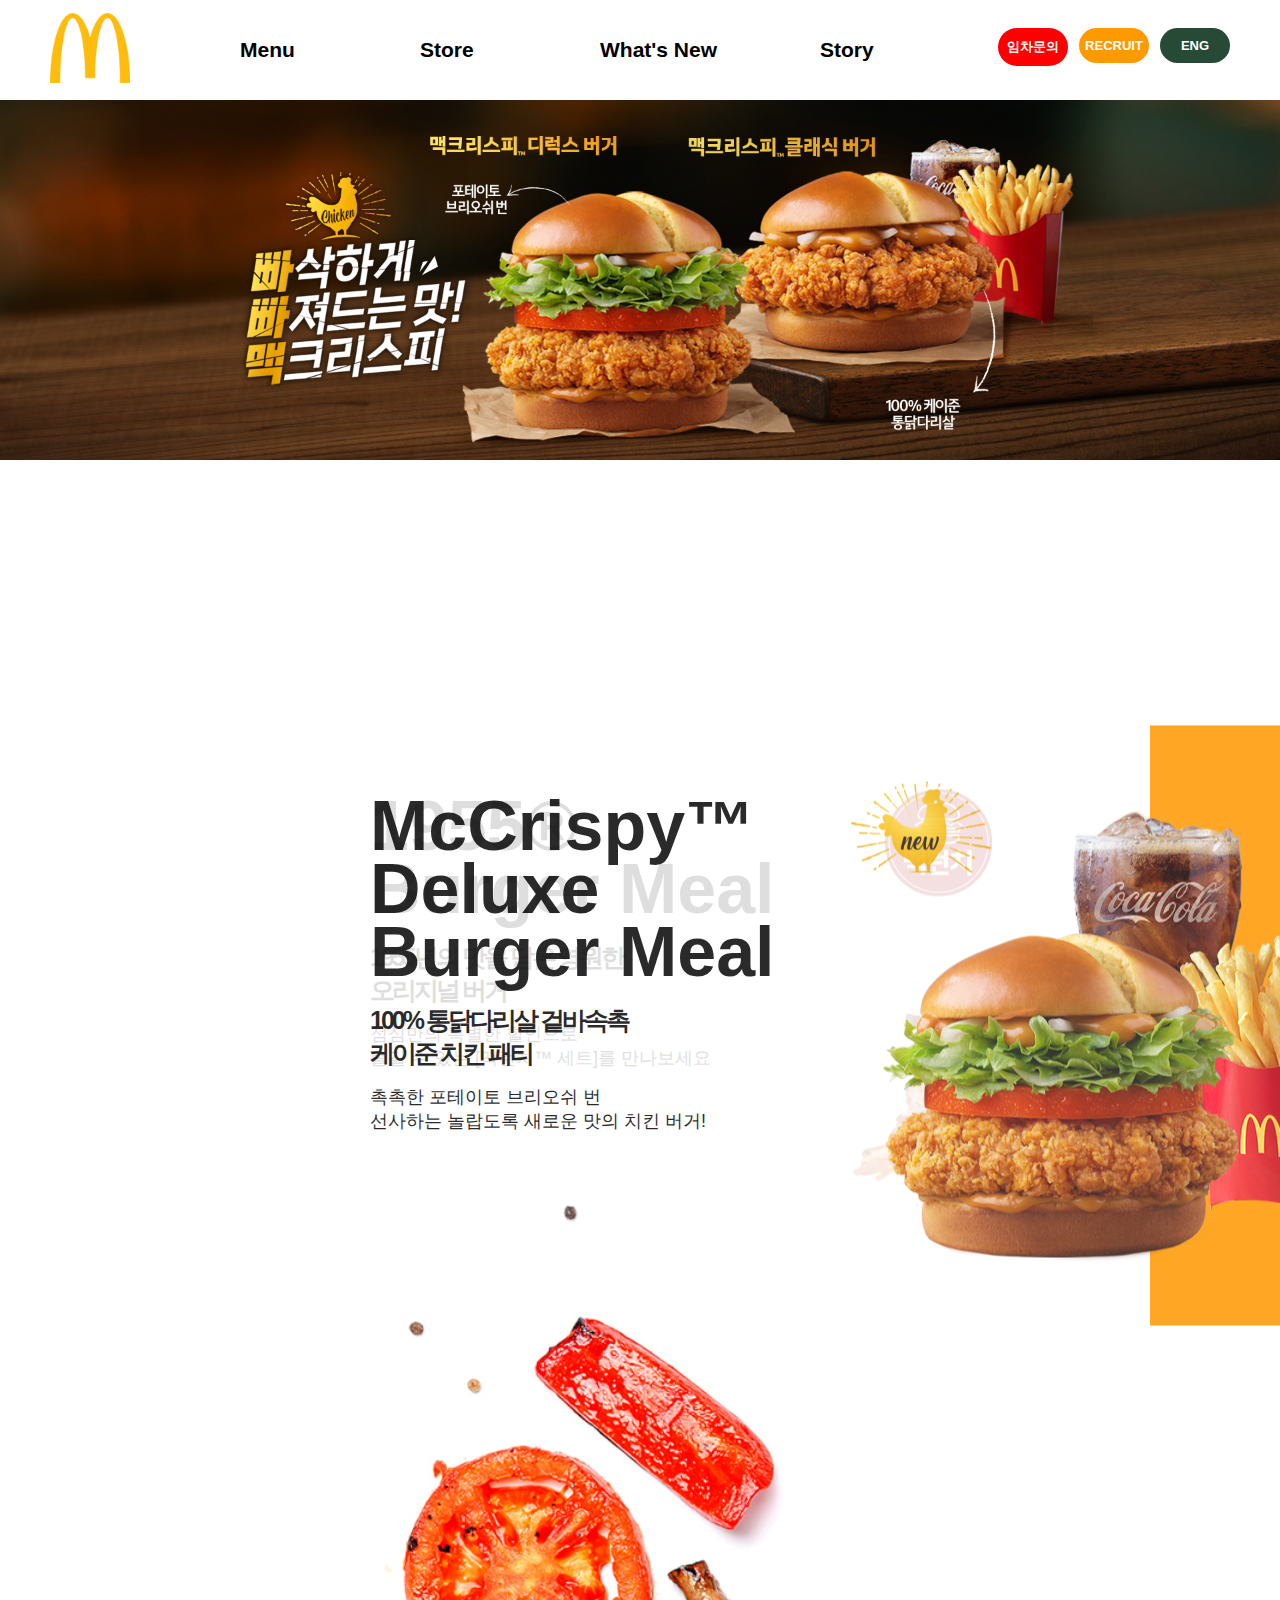
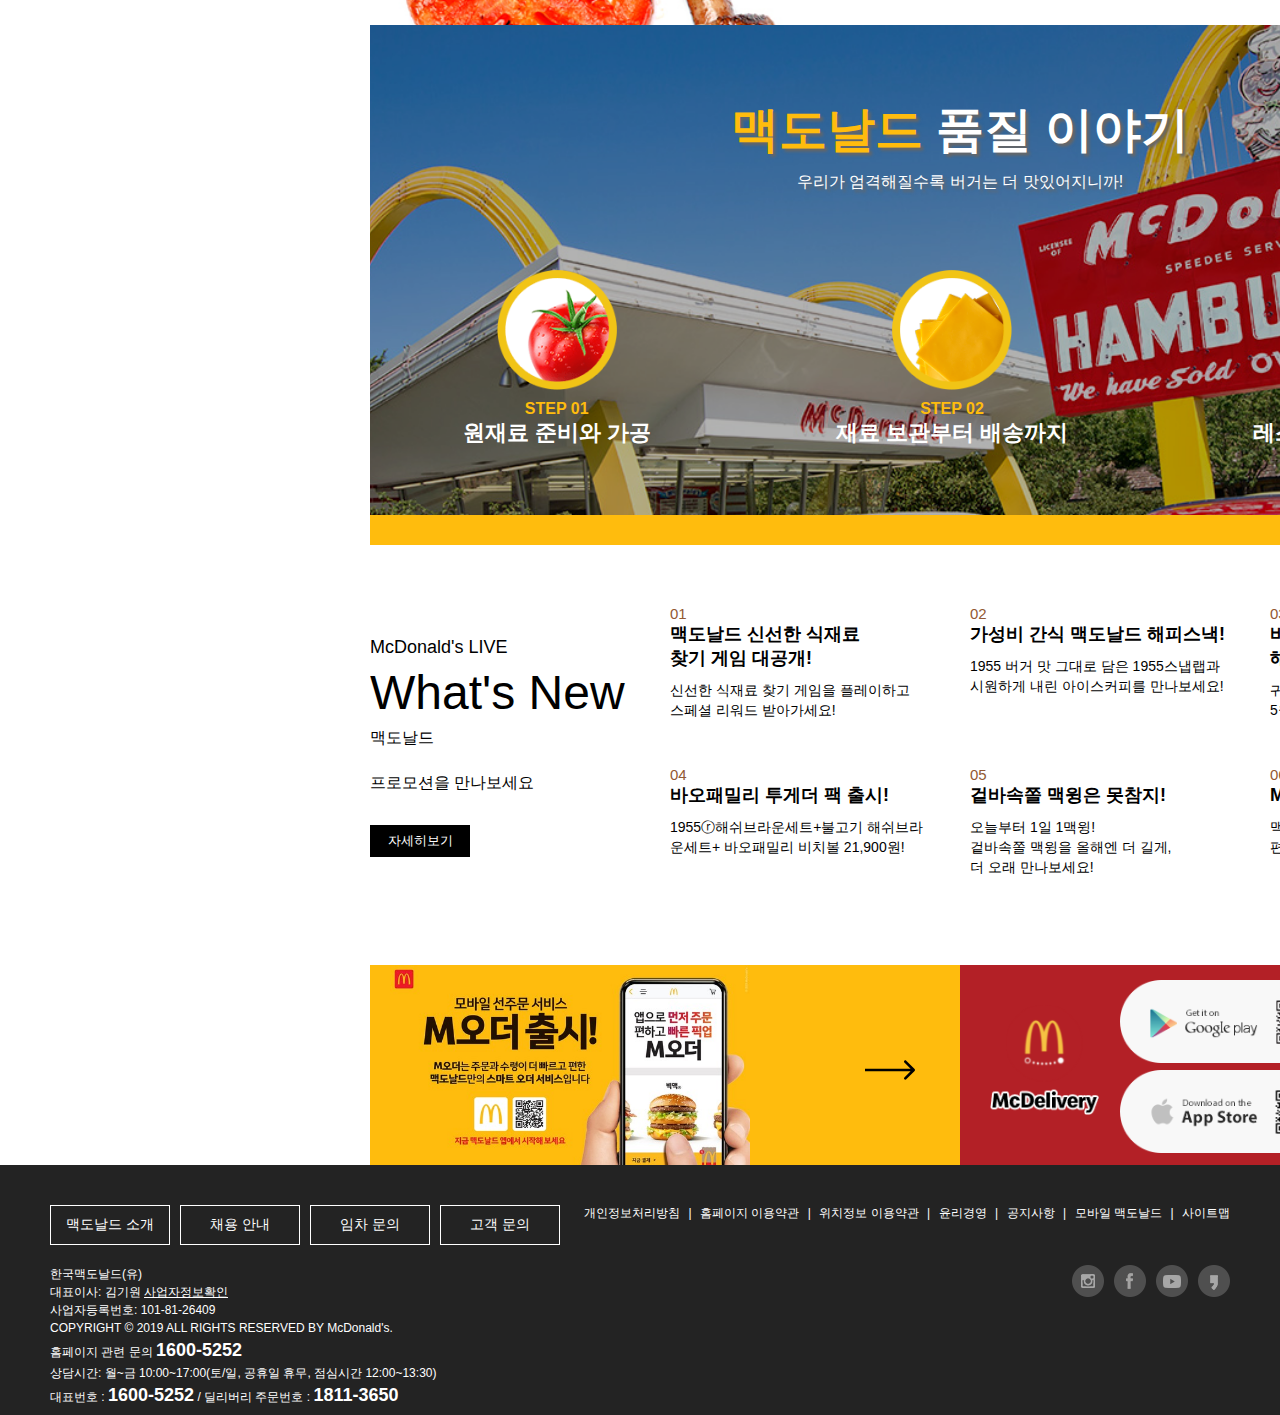
<file: port/web/macdo/index1.html>
<!DOCTYPE html>
<html lang="en">

<head>
    <meta charset="UTF-8">
    <meta name="viewport" content="width=device-width, initial-scale=1.0">
    <title>맥도날드</title>
      <!-- 파비콘/폰트 -->
    <link rel="shortcut icon" href="imges/logo.png">
    <link rel="stylesheet" href="./css/index1.css">
    <script src="./script/jquery-3.7.1.min.js"></script>
    <script src="./script/index1.js"></script>
    <script src="./script/index2.js"></script>

</head>

<body>
    <div class="wrap">
        <header id="header">
            <div class="header_inner">
                <h1 id="logo">
                    <a href="#">
                        <img src="./imges/image/logo.png" alt="logo"></a>
                </h1>
                <div class="header_nav">
                        <ul>
                            <li><a href="#">Menu</a> 
                                <ul class="sub_nav">
                                    <li><a href="#">버거</a></li>
                                    <li><a href="#">맥런치</a></li>
                                    <li><a href="#">맥모닝</a></li>
                                    <li><a href="#">해피스낵</a></li>
                                    <li><a href="#">사이드 & 디저트</a></li>
                                    <li><a href="#">맥카페 & 음료</a></li>
                                    <li><a href="#">해피밀</a></li>
                                </ul>
                            </li>
                            <li><a href="#">Store</a>
                                <ul class="sub_nav">
                                    <li><a href="#">매장찾기</a></li>
                                    <li><a href="#">맥딜리버리</a></li>
                                    <li><a href="#">맥드라이브</a></li>
                                    <li><a href="#">임차문의</a></li>
                                </ul>
                            </li>
                            <li><a href="#">What's New</a>
                                <ul class="sub_nav">
                                    <li><a href="#">프로모션</a></li>
                                    <li><a href="#">새로운 소식</a></li>
                                    <li><a href="#">이달의 해피밀</a></li>
                                </ul>
                            </li>
                            <li><a href="#">Story</a>
                                <ul class="sub_nav">
                                    <li><a href="#">브랜드 소개</a></li>
                                    <li><a href="#">사회적 책임과 지원</a></li>
                                    <li><a href="#">맥도날드 품질 이야기</a></li>
                                    <li><a href="#">맥도날드 사람들</a></li>
                                </ul>
                            </li>
                        </ul>
                </div>
                <div class="sub_back"></div>
                <div class="right">
                    <div class="top_right">
                        <ul>
                            <li><a href="#">임차문의</a></li>
                            <li><a href="#">RECRUIT</a></li>
                            <li><a href="#">ENG</a></li>
                        </ul>
                    </div>
                    <!-- <div class="top_r_box">
                        <div class="box">
                            <a href="#">
                                <i class="fa-solid fa-magnifying-glass"></i>
                            </a>
                        </div>
                    </div> -->
                </div>
            </div>
        </header>
        <!-- //header -->
        <div class="main_slide">
            <div class="slide_ul">
                <ul>
                    <li>
                        <a href="#">
                            <img src="./imges/image/slide2.jpg">
                        </a>
                    </li>
                    <li>
                        <a href="#">
                            <img src="./imges/image/slide1.jpg">
                        </a>
                    </li>
                    <li>
                        <a href="#">
                            <img src="./imges/image/slide3.jpg">
                        </a>
                    </li>
                    <li>
                        <a href="#">
                            <img src="./imges/image/slide4.jpg">
                        </a>
                    </li>
                </ul>
            </div>
            <div class="arrow">
                <div class="left_arrow">
                    <a href="#">
                        <img src="./imges/image/btn_main_product_slide_prev.png" alt="left arrow">
                    </a>
                </div>
                <div class="right_arrow">
                    <a href="#">
                        <img src="./imges/image/btn_main_product_slide_next.png" alt="right arrow">
                    </a>
                </div>
            </div>
            <div class="rolling">
                <ul>
                    <li><a href="#">1</a></li>
                    <li><a href="#">2</a></li>
                    <li><a href="#">3</a></li>
                    <li><a href="#">4</a></li>
                </ul>
            </div>
        </div>
        <section id="section">
            <div class="section_inner">
                <div class="cont1_slide">
                    <div class="cont1 items">
                        <div class="cont1_textbox">
                            <div class="box1">1955® Burger Meal</div>
                            <div class="box2">1955년의 맛을 담은 영원한<br>오리지널 버거</div>
                            <div class="box3">점심만의 특별한 할인으로<br>즐길 수 있는 [맥런치™ 세트]를 만나보세요</div>
                        </div>
                        <div class="right_imgbox">
                            <a href="#"><img src="./imges/image/1955set.png" alt="1955set"></a>
                        </div>
                    </div> <!-- //.cont1 -->

                    <div class="cont1_2 items">
                        <div class="cont1_textbox ">
                            <div class="box1">McCrispy™ Deluxe Burger Meal</div>
                            <div class="box2">100% 통닭다리살 겉바속촉<br>케이준 치킨 패티</div>
                            <div class="box3">촉촉한 포테이토 브리오쉬 번<br>선사하는 놀랍도록 새로운 맛의 치킨 버거!</div>
                        </div>
                        <div class="right_imgbox">
                            <a href="#"><img src="./imges/image/맥크리스피 디럭스.png" alt="맥크리스피"></a>
                        </div>
                    </div> <!-- //.cont1_2 -->

                    <div class="cont1_3 items">
                        <div class="cont1_textbox">
                            <div class="box1">Big Mac® Meal</div>
                            <div class="box2">100% 순 쇠고기 패티 두 장에<br>빅맥®만의 특별한 소스</div>
                            <div class="box3">입안에서 살살 녹는 치즈와 <br>양파, 그리고 피클까지</div>
                        </div>
                        <div class="right_imgbox">
                            <a href="#"><img src="./imges/image/빅맥세트.png" alt="1955set"></a>
                        </div>
                    </div>
                    <div class="bottom_img">
                        <a href="#"><img src="./imges/image/main_benefit_obj_01.jpg" alt="tomato"></a>
                    </div>
                </div> <!-- //.cont1_slide -->

                <div class="cont2">
                    <div class="cont2_inner">
                        <!-- <img src="./imges/image/main_vis_230523.jpg" alt="배경"> -->
                        <div class="cont2_top">
                            <ul>
                                <li><span>맥도날드</span> 품질 이야기</li>
                                <li>우리가 엄격해질수록 버거는 더 맛있어지니까!</li>
                            </ul>
                        </div>
                        <div class="cont2_bottom">
                            <div class="box1">
                                <div class="imgbox">
                                    <!-- <a href="#"><img src="./imges/back/bg_food_tomato_on.png" alt="토마토"></a> -->
                                    <a href="#"><img src="./imges/back/bg_food_tomato_on.png" alt="TOMATO"></a>
                                        </div>
                                <div class="text1"><a href="#">STEP 01</a></div>
                                <div class="text2"><a href="#">원재료 준비와 가공</a></div>
                            </div>
                            <div class="box2">
                                <div class="imgbox"><a href="#">
                                    <img src="./imges/back/bg_food_cheese_on.png" alt="CHEESE"></a>
                                </div>
                                <div class="text1"><a href="#">STEP 02</a></div>
                                <div class="text2"><a href="#">재료 보관부터 배송까지</a></div>
                            </div>
                            <div class="box3">
                                <div class="imgbox"><a href="#"><img
                                            src="./imges/back/bg_food_egg_on.png" alt="EGG"></a></div>
                                <div class="text1"><a href="#">STEP 03</a></div>
                                <div class="text2"><a href="#">레스토랑에서의 노력</a></div>
                            </div>
                        </div>
                    </div>
                </div>
                <!-- //cont2 -->
                <div class="cont3">
                    <div class="cont3_inner">
                        <div class="cont3_left">
                            <div class="cont3_toptext1">McDonald's LIVE</div>
                            <div class="cont3_toptext2">What's New</div>
                            <div class="cont3_textbox">맥도날드<br>프로모션을 만나보세요
                            </div>
                            <div class="cont3_black">
                                <a href="#">자세히보기</a>
                            </div>
                        </div>

                        <div class="cont3_right">
                            <ul>
                                <li>
                                        <span class="num">01</span>
                                        <span class="title">맥도날드 신선한 식재료<br>
                                            찾기 게임 대공개!</span>
                                        <span class="txt">신선한 식재료 찾기 게임을 플레이하고
                                            <br>스페셜 리워드 받아가세요!</span>
                                </li>
                                <li>
                                        <span class="num">02</span>
                                        <span class="title">가성비 간식 맥도날드 해피스낵!</span>
                                        <span class="txt">1955 버거 맛 그대로 담은 1955스냅랩과
                                            <br> 시원하게 내린 아이스커피를 만나보세요!</span>
                                </li>
                                <li>
                                    <span class="num">03</span>
                                    <span class="title">바오패밀리와 함께 <br>해쉬브라운을 즐겨바오!</span>
                                    <span class="txt">귀여운 바오가 그려진 버거 번까지!
                                        <br>5월은 바오 해쉬브라운을 즐겨바오!</span>
                                </li>
                                <li>
                                    <span class="num">04</span>
                                    <span class="title">바오패밀리 투게더 팩 출시!</span>
                                    <span class="txt">1955ⓡ해쉬브라운세트+불고기 해쉬브라운세트+
                                        바오패밀리 비치볼 21,900원!</span>
                                </li>
                                <li>
                                        <span class="num">05</span>
                                        <span class="title">겉바속쫄 맥윙은 못참지!</span>
                                        <span class="txt">오늘부터 1일 1맥윙!<br> 겉바속쫄 맥윙을 올해엔 더 길게, <br> 더 오래 만나보세요!</span>
                                </li>
                                <li>
                                        <span class="num">06</span>
                                        <span class="title">M오더 WEEK 할인쿠폰 받자!</span>
                                        <span class="txt">맥도날드 앱으로
                                            미리 주문하고 <br>편하게 빠르게 픽업하세요!</span>
                                </li>
                            </ul>
                        </div> <!-- //.con3 -->
                    </div> <!-- //.cont_3_inner -->
                </div> <!-- //.cont3 -->

                <div class="cont4">
                    <div class="cont4_1">
                        <div class="cont4_1img1">
                            <a href="#">
                                <img src="./imges/M오더.jpg" alt="M오더">
                            </a>
                        </div>
                        <div class="cont4_1_img3">
                            <a href="#">
                                <svg xmlns="http://www.w3.org/2000/svg" viewBox="0 0 38 16"
                                    fill="none">
                                    <path
                                        d="M37.7071 8.70711C38.0976 8.31658 38.0976 7.68342 37.7071 7.29289L31.3431 0.928932C30.9526 0.538408 30.3195 0.538408 29.9289 0.928932C29.5384 1.31946 29.5384 1.95262 29.9289 2.34315L35.5858 8L29.9289 13.6569C29.5384 14.0474 29.5384 14.6805 29.9289 15.0711C30.3195 15.4616 30.9526 15.4616 31.3431 15.0711L37.7071 8.70711ZM0 9H37V7H0V9Z"
                                        fill="black" />
                                </svg>
                            </a>
                        </div> <!-- //.cont4_1_img3 -->
                        <!-- <div class="cont4_1_textbox"></div> -->
                    </div> <!-- //.con4_1 -->

                    <div class="cont4_3">
                        <div class="cont4_1_img1">
                            <a href="#">
                                <img src="./imges/btn_delivery_04.png" alt="딜리버리">
                            </a></div>
                        <div class="cont4_1_gal">
                            <a href="#">
                                <img src="./imges/img_app_android.png" alt="gal">
                            </a></div>
                        <div class="cont4_1_iphone">
                            <a href="#">
                                <img src="./imges/img_app_ios.png" alt="Iphone"> 
                            </a>
                        </div>
                        <div class="cont4_1_img3">
                            <a href="#">
                                <svg xmlns="http://www.w3.org/2000/svg" width="38" height="16" viewBox="0 0 38 16"
                                    fill="none">
                                    <path
                                        d="M37.7071 8.70711C38.0976 8.31658 38.0976 7.68342 37.7071 7.29289L31.3431 0.928932C30.9526 0.538408 30.3195 0.538408 29.9289 0.928932C29.5384 1.31946 29.5384 1.95262 29.9289 2.34315L35.5858 8L29.9289 13.6569C29.5384 14.0474 29.5384 14.6805 29.9289 15.0711C30.3195 15.4616 30.9526 15.4616 31.3431 15.0711L37.7071 8.70711ZM0 9H37V7H0V9Z"
                                        fill="black" />
                                </svg>
                            </a>
                        </div> <!-- //.cont4_3_img3 -->
                    </div> <!-- //.cont4_3 -->
                </div> <!-- // .cont4 -->
            </div> <!-- //.section_inner w:1280px; -->
     </section> <!-- //#section w:100%; -->
        <div class="footer_wrap">
            <div class="footer_inner">
                <div class="f_top">
                    <div class="btn_wrap">
                    <p><a href="#">맥도날드 소개</a></p>
                    <p><a href="#">채용 안내</a></p>
                    <p><a href="#">임차 문의</a></p>
                    <p><a href="#">고객 문의</a></p>
                    </div>
                    <div class="footer_menu">
                        <p><a href="#">개인정보처리방침</a></p>
                        <p><a href="#">홈페이지 이용약관</a></p>
                        <p><a href="#">위치정보 이용약관</a></p>
                        <p><a href="#">윤리경영</a></p>
                        <p><a href="#">공지사항</a></p>
                        <p><a href="#">모바일 맥도날드</a></p>
                        <p><a href="#">사이트맵</a></p>
                    </div>
                    
                </div>
                <!-- //f_top -->
                <div class="f_bottom">
                    <div class="address">
                        <p>한국맥도날드(유) </p>
                        <p>대표이사: 김기원
                            <a href="#">사업자정보확인</a>
                        </p>
                        <p>사업자등록번호: 101-81-26409</p>
                        <p>COPYRIGHT © 2019 ALL RIGHTS RESERVED BY McDonald's.
                        </p>

                        <p>홈페이지 관련 문의 <strong>1600-5252</strong></p>
                        <p>상담시간: 월~금 10:00~17:00(토/일, 공휴일 휴무, 점심시간 12:00~13:30)</p>
                        <p>대표번호 : <strong>1600-5252</strong> / 딜리버리 주문번호 : <strong>1811-3650 </strong></p>
                    </div>
                    <div class="sns_wrap">
                        <ul>
                            <li>
                                <a href="#">
                                    <img src="./imges/image/footer_sns_instargram.png" alt="ins">
                                </a>
                            </li>
                            <li>
                                <a href="#">
                                    <img src="./imges/image/footer_sns_facebook.png" alt="fac">
                                </a>
                            </li>
                            <li>
                                <a href="#">
                                    <img src="./imges/image/footer_sns_youtobe.png" alt="you">
                                </a>
                            </li>
                            <li>
                                <a href="#">
                                    <img src="./imges/image/footer_sns_kakao.png" alt="kakao">
                                </a>
                            </li>
                        </ul>
                    
                    </div>
                </div>
            </div><!-- //footer_inner -->
        </div>
     </div>
        

    </div>
</body>

</html>
</file>
<file: port/web/macdo/css/index1.css>
@charset "utf-8";

*{margin: 0; padding: 0; box-sizing: border-box;
font-family: "Noto Sans", sans-serif;}
a{text-decoration: none; color: inherit;}
ul,li,ol{list-style: none;}
/* img{ max-width:100%; vertical-align: top; } */
button { cursor:pointer; }
svg { fill:currentColor; }


@import url('https://fonts.googleapis.com/css2?family=Anton&display=swap');
@import url('https://fonts.googleapis.com/css2?family=Noto+Sans:ital,wght@0,100..900;1,100..900&display=swap');
@import url('https://fonts.googleapis.com/css2?family=Anybody:ital,wght@0,100..900;1,100..900&display=swap');
@import url('https://fonts.googleapis.com/css2?family=Nanum+Gothic&display=swap');



/* 
font-family: "Anton", sans-serif;
font-family: "Noto Sans", sans-serif;
font-family: "Anybody", sans-serif;
font-family: "Nanum Gothic", sans-serif;
 */

img{
    max-width: 100%;
    vertical-align: top;
    border: none;
}
.wrap{
    width: 100%;
    /* height: 3640px; */
    /* background: #ccc; */
    overflow-x:hidden;
}
#header{
    width: 100%;
    height: 100px;
    /* background: #651D16; */
    background: #fff;

    /* position: relative; */
}

#header .header_inner{
    width: 1180px;
    height: 44px;
    margin: 0 auto;
    padding-top: 28px;
}
#logo{
    width: 80px;
    height: 40px;
    float: left;
    margin-top: -15px;
}

#header .header_inner::after{
    content:"";
    display: block;
}


#header .header_nav{
    height: 44px;
    line-height: 44px;
    float: left;
    margin-left: 100px;
}

#header .header_nav>ul{
    font-family: "Anton", sans-serif;
    font-weight: 600;
    font-size: 20px;
}

#header .header_nav>ul>li{
    width: 180px;
    float: left;
    position: relative;
    color: #000;
    font-family: "Nanum Gothic", sans-serif;
    font-size: 21px;
}

#header .header_nav>ul>li:last-child{
    margin-right: 0;
    margin-left: 40px;
}

#header .header_nav>ul>li>a{
    display: inline-block;
    padding: 0 10px;
}

#header .header_nav>ul>li:hover > a{
    border-bottom: 2px solid #ffbc0d;
}
/* #header .header_nav>ul:hover .sub_nav{
    display: block;
} */
#header .header_nav .sub_nav{
    background: #fff;
    position: absolute; 
    height: 320px;
    width: 180px; 
    top: 46px;
    z-index: 1000;
    padding-top:20px;
    display: none;
}

#header .header_nav .sub_nav a{
    display: inline-block;
    font-size: 16px;
    color: #808080;
    line-height: 40px;
    padding: 0 10px;
}
#header .header_nav .sub_nav a:hover{
    border-bottom: 2px solid #ccc;
    color: #000;
}
#header .header_inner .sub_back{
    position: absolute;
    width: 100%; height: 320px;
    background: #fff; 
    left: 0; top: 100px;
    display: none; 
    z-index: 90;
    
}

.right{
    /* width: 271px; */
    height: 44px;
    /* background: #ccc; */
    float: right;
    /* margin-top: -30px; */
    display: flex;
}

.right .top_right ul{
    height:44px;
}
.right .top_right li{
    /* display: inline-block; */
    float: left;
    color: #000; 
    font-family: "Anton", sans-serif;
    margin-right: 11px;
    font-size: 13px;
    font-weight: 500;
}

.right .top_right li:last-child{
    margin-right: 0;
}
.right .top_right li a{
    width: 70px;
    /* height: 44px; */
    padding:10px 0;
    color:#fff;
    background: #ccc;
    display: block;
    text-align: center;
    font-weight: bold;
    border-radius: 999px;
}

.right .top_right li:nth-child(1) a{
    background:#f00;
}
.right .top_right li:nth-child(2) a{
    background:#f90;
}
.right .top_right li:nth-child(3) a{
    background: #264a36
}

/* .top_r_box{
    width: 88px;
    height: 30px;
    background: #ccc;
}
.top_r_box .box{
    text-align: center;
    color: #000;
    font-size: 12px;
    padding-top: 6px;
} */

.main_slide{
    width: 100%;
    position: relative;
    height: 520px;
    /* left: 0; top: 0; */
    overflow: hidden;
    /* background: #000; */
}
.main_slide .slide_ul{
    /* width: 1905px; */
    position: absolute;
    width: 400%;
    height: 520px;
    left: 0; top: 0;
    overflow: hidden;
}
/* .main_slide .slide_ul>ul{
    width: 7620px;
    position: absolute;
    left: 0px;
} */
.main_slide .slide_ul>ul >li{
    /* width: 1905px; */
    width: 25%;
    height: 520px;
    float: left;
}
.main_slide .slide_ul>ul >li img{
    width: 100%;
}
/* .main_slide .slide_ul>ul >li a{
    width:100%;
    height:100%;
    display: block;
    overflow: hidden;
} */
.main_slide > .arrow{
  width: 1800px;
  position: absolute; /*.main_slide가 기준*/
  top: 50%;
  left: 50%;
  transform: translate(-50%, -50%);
  display: flex;
  justify-content: space-between;
}


/* 209*14 */
.main_slide .rolling{
    width: 209px; height: 14px;
    /* background: #fff; */
    position: absolute;
    bottom: 5%;
    left: 50%;
    text-align: center;
}
.main_slide .rolling li a{
    width: 16px; height: 16px;
    float: left;
    background: #fff;
    margin-right: 30px;
    border-radius: 50%;
    text-indent: -99999px;
    overflow: hidden;
    transition:transform 0.5s;
}
.main_slide .rolling li.on a{
    transform: scale(200%);
    border: 1px solid #fff;
    background: transparent;
}
.main_slide .rolling li:not(.rolling li.on):hover a{
    background: #ffbc0d;
    border: 3px solid #fff;
}
#section{
    width: 1920px;
    /* height: 2179px; */
    /* background: #ff9; */
    margin: 0 auto;
}

.section_inner{
    width:1180px;
    margin: 0 auto;
}

/* .cont1 */
#section .cont1_slide{
    width: 100%;
    height: 1005px;
    position: relative;
    /* display: flex; */
}
#section .section_inner{
    overflow: hidden;
}

 /* ^ 시작 / $ 끝 / * 포함 */
#section .cont1_slide > div[class^="cont1"]{
    width:100%;
    height: 1005px;
    position: absolute;
    left:50%;
    top:50%;
    transform:translate(-50%, -50%);
}


#section .cont1_textbox{
    width: 407px; height: 349px;
    /* background: #f90; */
    position: absolute;
    left: 0%;
    top: 0%;
    transform: translate(0%, 50%);
    z-index: 100;

}
#section .cont1_textbox > .box1{
    font-size: 70px;
    font-family: "Anton", sans-serif;
    font-weight: 600;
    line-height: 0.9;
}
#section .cont1_textbox > .box2{
    font-size: 25px;
    font-weight: 600;
    letter-spacing: -3px;
    font-family: "Noto Sans", sans-serif;
    margin: 20px 0 15px 0;
}
#section .cont1_textbox >.box3{
    font-size: 18px;
    font-family: "Noto Sans", sans-serif;
}
#section .cont1_slide > div[class^="cont1"] .right_imgbox{
    width: 400px;
    height: 600PX;
    position: absolute;
    bottom: 0%;
    right: 0%;
    transform: translateY(-50%);
    /* background: #000; */
    background: #f90;
    /* overflow: hidden; */
}
/* #section .cont1 > .right_imgbox a,
#section .cont2 > .right_imgbox a,
#section .cont3 > .right_imgbox a */
.cont1_slide > div[class^="cont"] > .right_imgbox a{
    width: 800px;
    height:100%;
    display: flex;
    align-items: center;
    transform: translateX(-50%);
}
.cont1_slide > div[class^="cont"] > .right_imgbox a img{
    
}
/* #section .cont1 > .right_imgbox a img{
    width: auto;
    height:100%;
    object-fit: cover;
    transform: translateX(-50%);
}#section .cont1_2 > .right_imgbox a img{
    width: auto;
    height:100%;
    object-fit: cover;
    transform: translateX(-50%);
}
#section .cont1_3 > .right_imgbox a img{
    width: auto;
    height:100%;
    object-fit: cover;
    transform: translateX(-50%);
} */

#section .cont1_slide > .bottom_img{
    width: 450px; height: fit-content;
    position: absolute;
    bottom: -10%;
    z-index: -1;
}
#section .cont1_slide > .bottom_img a{
    display: block;
    width:100%;
}
#section .cont1_slide > .bottom_img a img{
    width:100%;
}

/* //section_cont1 */

#section .cont1_slide .cont1{
    /* display: none; */
}
#section .cont1_slide .cont1_2{
    display: none;
}
#section .cont1_slide .cont1_3{
    display: none;
}

#section .cont2{
    width: 100%;
    height: 520px;
    /* background: #ccc; */
    position: relative;
    /* background: url(../imges/image/back1.jpg) no-repeat center / cover; */
    /* background: url(../imges/image/back3.jpg) no-repeat center / cover; */

    background-image: url(../imges/image/back3.jpg);
    background-repeat: no-repeat ;
    background-position: center ;
    background-size: cover;

    border-bottom: 30px solid #ffbc0d;
}
#section .cont2_inner {
    width: 100%;
    height: 100%;

}
#section .cont2_inner:before{
    content: "";
    display: block;
    width:100%;
    height: 100%;
    /* background: #b32026; */
    /* background: #3d3020ad; */
    background: rgba(0,0,0,0.3);
}
#section .cont2_top{
    width: 100%;
    height: 172px;
    /* background: #000; */
    position: absolute;
    bottom: 50%;

}
#section .cont2_top>ul{
    text-align: center;
    color: #fff;
    /* background: #ccc; */
}
#section .cont2_top>ul>li{
    font-size: 16px;
    font-family: "Nanum Gothic", sans-serif;
    text-shadow: 3px 3px 3px #666;
}
#section .cont2_top>ul>li:first-child{
    font-size: 48px;
    font-family: "Nanum Gothic", sans-serif;
    font-weight: 600;
    margin-bottom: 10px;
    
}
#section .cont2_top>ul>li:first-child span{
    color: #ffbc0d;
}
#section .cont2_bottom {
    width: 1180px;
    height: 177px;
    /* background: #f90; */
    display: flex;
    justify-content: space-around;
    position: absolute;
    top: 50%;
}
#section .cont2_bottom .box1,
#section .cont2_bottom .box2,
#section .cont2_bottom .box3 {
    width: auto; height: 177px;
    color: #fff;
    /* background: #f99; */
    text-align: center;
}
#section .cont2_bottom .imgbox{
    width: 120px;
    margin: 0 auto;
}
#section .cont2_bottom >div:hover .imgbox{
    width:150px;
    transition:0.5s;
}
#section .cont2_bottom .text1{
    font-size: 16px;
    font-weight: 600;
    font-family: "Nanum Gothic", sans-serif;
    color: #ffbc0d;
    margin-top: 10px;
}
#section .cont2_bottom .text2{
    font-size: 22px;
    font-family: "Nanum Gothic", sans-serif;
    font-weight: 900;
}
/* //section_cont2 */

#section .cont3{
    width: 100%; height: auto;
    /* background: #ccc; */
    padding-bottom: 70px;
}
#section .cont3_inner{
    width: 1180px; height: 300px;
    /* background: #f90; */
    margin-top: 50px;

}

#section .cont3_left{
    width: 280px;
    height: 241px;
    /* background: #ff5; */
    float: left;
    padding-top: 30px;
    line-height: 45px;
}

#section .cont3_toptext1{
    font-size: 18px;
    font-family: "Anybody", sans-serif;
    /* margin-bottom: 20px; */
}
#section .cont3_toptext2{
    font-size: 48px;
    font-family: "Anybody", sans-serif;
    /* margin-bottom: 10px; */
}
#section .cont3_textbox{
    font-size: 16px;
    font-family: "Nanum Gothic", sans-serif;
    margin-bottom: 20px;
}
#section .cont3_black a{
    width: 100px;
    height: 32px;
    line-height:32px;
    background: #000;
    color: #fff;
    font-size: 13px;
    /* font-family: "Noto Sans", sans-serif;*/
    font-family: "Nanum Gothic", sans-serif;
    text-align: center;
    display: block;
    transition: all 0.5s;
}
#section .cont3_black a:hover{
    width:150px;
    height:48px;
    line-height:48px;
    color:#000;
    background: #ffbc0d;
}

#section .cont3_right{
    width: 900px; height: 241px;
    float: left;
    /* padding-top: 40px; */
}
#section .cont3_right ul li span{
    display: block;
}
#section .cont3_right ul li .num{
    font-size: 15px;
    font-family: "Noto Sans", sans-serif;
    color: #925933;
}
#section .cont3_right ul li .title{
    font-size: 18px;
    font-weight: 600;
    margin-bottom: 10px;
}

#section .cont3_right ul li .txt{
    font-size: 14px;
    /* background: #232323; */
    line-height: 20px;
}

#section .cont3_right li{
    width: 300px; height: 120.5px;
    font-size: 15px;
    float: left;
    padding: 10px 20px ;
    font-family: "Nanum Gothic", sans-serif;
    margin-bottom: 40px;
    /* background: #f99; */
}

#section .cont4{
    width: 100%; 
    /* height: 158px; */
    height: 200px;
    display: flex;
    /* background: #fff; */
}

#section .cont4 > div{ /*.cont4_1, .cont4_2, .cont4_3*/
    width: 600px; height: 200px;
    position: relative;
    
}
.cont4>.cont4_1>.cont4_1img1{
    width: 360px;
    margin-left: 20px;
    
}
/* #section .cont4_2_img1{
    width: 100px; height: 21px;
    position: absolute;
    top: 30px;
    left: 30px;
    padding: 20px 10px;
} */
#section .cont4_1_img2{
    width: 70px; height: 65px;
    position: absolute;
    top: 43px; right: 112px;
}
#section .cont4 .cont4_1_img3{
    width: 50px; height: 50px;
    position: absolute;
    bottom: 70px;
    right: 70px;
    transform: translateX(50%); /*  */
}
#section .cont4 .cont4_1_img3 svg{
    width:100%;
    height:100%;
    fill:currentColor; /* 부모의 color */
}
#section .cont4 .cont4_1_img3:hover{
    transition:all 0.5s;
    width: 70px;
}
/* #section div>.cont4_1_textbox{
    font-size: 14px;
    font-family: "Noto Sans", sans-serif;
    color: #fff;
    position: absolute;
    top: 80px; left: 30px;
} */

#section .cont4_1{
    background: #ffbc0d;
    /* background: #fff; */
}
#section .cont4_1 .cont4_1_img1{
    width: 100px; height: 10px;
    position: absolute;
    bottom: 90%;
    left: 2%;
}
/* #section .cont4_2_img1{
    width: 100px; height: 21px;
    position: absolute;
    top: 30px;
    left: 30px;
    padding: 20px 10px;
} */
#section .cont4_3{
    float: left;
    background: #b32026
}
.cont4>.cont4_3>.cont4_1_img1{
    width: 130px;
    margin: 40px 30px;
    
}
#section .cont4_3_img3{
    width: 40px; height: 5px;
    position: absolute;
    bottom: 35px;
    left: 30px;
}

#section .cont4_1_gal{
    width: 230px; height: auto;
    position: absolute;
    top: 15px; left: 160px;
}
#section .cont4_1_iphone{
    width: 230px; height: auto;
    position: absolute;
    top: 105px; left: 160px;
}

#section .cont4_3 .cont4_1_img1{
    width: 109px; height: 21px;
}
#section .cont4_3 .cont4_1_img2{
    width: 100px; height: 54px;
    position: absolute;
    bottom: 47px; right: 74px;
} */

/* //section .cont4 */
#footer{
    width: 1920px;
    /* height: 460px; */
}
#footer .footer_inner_top{
    width: 1179px;
    height: 80px;
    /* background: #434343; */
    margin: 0 auto;
}
#footer .footer_fr ul li{
    width: calc(100% / 6);
    height: 40px;
    float:left;
}
#footer .footer_fr ul li a{
    width:100%;
    display: block;
    text-align: center;
}
#footer .footer_fr ul li img{
    width:fit-content; 
}

.footer_wrap {
    background: #232323;
}

.footer_inner{
    width: 1180px;
    height: 250px;
    margin: 0 auto;
    padding-top: 40px;
}
.f_top{
    width: 100%;
}
.f_top::after{
    content:"";
    display: block;
    clear:both;
}
.btn_wrap{
    display: flex;
    column-gap: 10px;
    float: left;
}
.btn_wrap p{
    width:120px;
    font-size:14px;
    text-align: center;
    padding:10px 0px;
    border: 1px solid #fff;
    color: #fff;
    /* background: #000; */
}

.footer_menu{
    display: flex;
    float: right;
    font-size: 12px;
    color:#fff;
}
.footer_menu p:not(:last-child)::after{
    content:"|";
    display: inline-block;
    width:20px;
    text-align: center;
}
/* //footer_inner */

/* 부모 width/ height : fit-conet; */
.f_bottom{
    padding-top: 20px;
    color:#fff
}
.f_bottom .address{
    float: left;    
}
.f_bottom .address p{
    font-size: 12px;
    line-height: 1.5;
}
.f_bottom .address p a{
    text-decoration: underline;
}
.f_bottom .address p strong{
    font-size: 18px;
    font-weight: 600;
}
.sns_wrap{
    float: right;
}
.sns_wrap ul{
    display: flex;
    column-gap: 10px;
}
</file>
